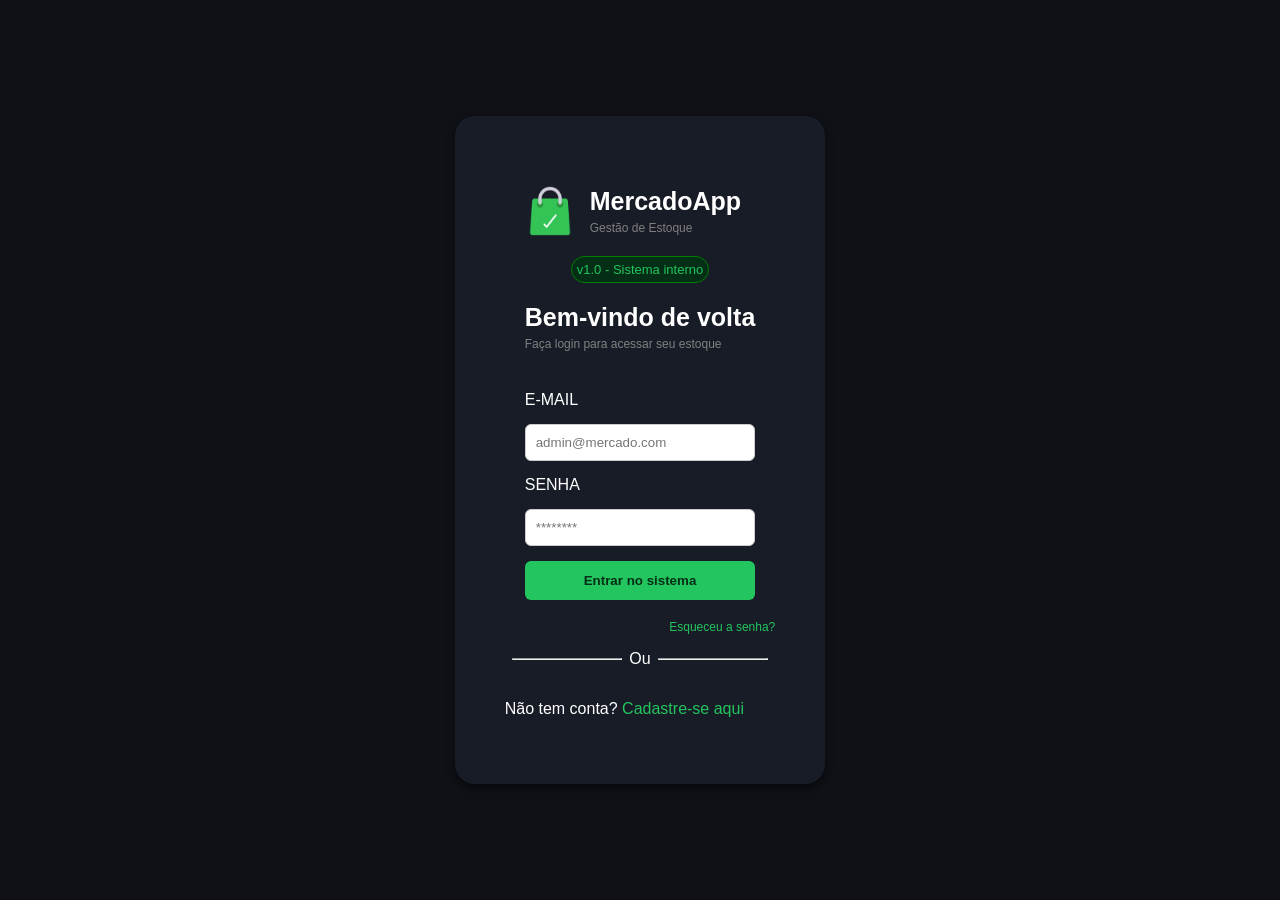
<file: front-end/login.html>
<!DOCTYPE html>
<html lang="pt-br">
<head>
    <meta charset="UTF-8">
    <meta name="viewport" content="width=device-width, initial-scale=1.0">
    <title>Login - MercadoApp</title>
    <link rel="stylesheet" href="style.css">
</head>
<body>
    <main>
        <div class="container">
            <img class="imagemCarrinho" src="imagens/bolsa-de-compras.png" alt="Sacola de compras">
            <div class="textos">
                <h1 class="titulo">MercadoApp</h1>
                <p class="subtitulo">Gestão de Estoque</p>
            </div>
        </div>

        <p id="versao">v1.0 - Sistema interno</p>

        <div class="divBoas">
            <h2 class="boasvindas">Bem-vindo de volta</h2>
            <p class="subboasvindas">Faça login para acessar seu estoque</p>
        </div>

        <form action="/criar">
            <label for="email">E-MAIL</label>
            <input type="email" id="email" name="email" placeholder="admin@mercado.com" required>
            <label for="senha">SENHA</label>
            <input type="password" id="senha" name="senha" placeholder="********" required>
            
            <button type="submit" id="botao">Entrar no sistema</button>
        </form>

        <p class="esqueceusenha"><a href="#">Esqueceu a senha?</a></p>

        <div class="linhas">
            <hr>
            <p>Ou</p>
            <hr>
        </div>

        <p>Não tem conta? <a href="#">Cadastre-se aqui</a></p>
    </main>

</body>
</html>
</file>
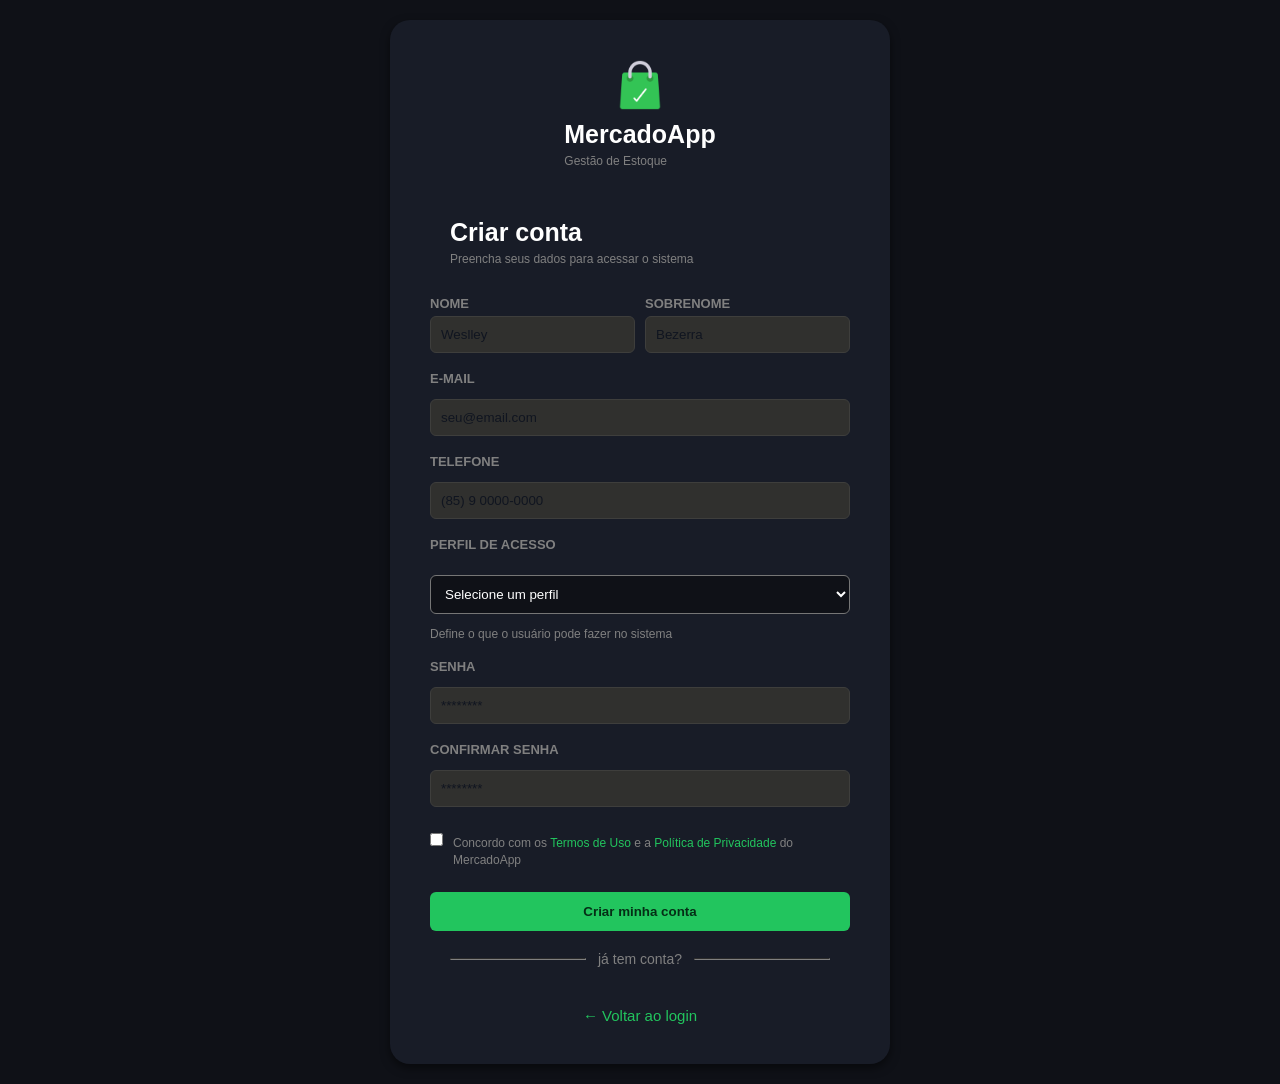
<file: front-end/telas/cadastro.html>
<!DOCTYPE html>
<html lang="pt-br">
<head>
    <meta charset="UTF-8">
    <meta name="viewport" content="width=device-width, initial-scale=1.0">
    <title>Cadastro - MercadoApp</title>
    <link rel="stylesheet" href="..\estilos/main.css">
    <link rel="stylesheet" href="..\estilos/cadastro.css">
</head>
<body>
    <main>
        <div class="container">
            <img class="imagemCarrinho" src="..\imagens/bolsa-de-compras.png" alt="Sacola de compras">
            <div class="textos">
                <h1 class="titulo">MercadoApp</h1>
                <p class="subtitulo">Gestão de Estoque</p>
            </div>
        </div>
        
        <div id="criarConta">
            <h2>Criar conta</h2>
            <p>Preencha seus dados para acessar o sistema</p>
        </div>

        <div id="formulario">
            <form action="">
                <div class="nome-container">
                    <div class="campo-nome">
                        <label for="nome">NOME</label>
                        <input type="text" name="nome" id="nome" placeholder="Weslley">
                    </div>
                    <div class="campo-sobrenome">
                        <label for="sobrenome">SOBRENOME</label>
                        <input type="text" name="sobrenome" id="sobrenome" placeholder="Bezerra">
                    </div>
                </div>

                <label for="email">E-MAIL</label>
                <input type="email" name="email" id="email" placeholder="seu@email.com">

                <label for="telefone">TELEFONE</label>
                <input type="tel" name="telefone" id="telefone" placeholder="(85) 9 0000-0000">

                <label for="perfis">PERFIL DE ACESSO</label>
                <select name="perfis" id="perfis">
                    <option value="" selected>Selecione um perfil</option>
                    <option value="">Administrador &mdash; acesso total</option>
                    <option value="">Gerente &mdash; sem exclusão</option>
                    <option value="">Operador &mdash; somente leitura e entrada</option>
                </select>
                <p id="perfilp">Define o que o usuário pode fazer no sistema</p>

                <label for="senha">SENHA</label>
                <input type="password" placeholder="********">
                
                <label for="senha">CONFIRMAR SENHA</label>
                <input type="password" placeholder="********">

                <div class="termos-container">
                    <input type="checkbox" class="caixa" id="aceito-termos">
                    <div class="termos">
                        <p>Concordo com os <a href="#">Termos de Uso</a> e a <a href="#">Política de Privacidade</a> do MercadoApp</p>
                    </div>
                </div>

                <button>Criar minha conta</button>

            </form>
        </div>

        <div class="linhas">
            <hr>
            <p>já tem conta?</p>
            <hr>
        </div>

        <a href="login.html" id="voltar">&larr; Voltar ao login</a>

    </main>
</body>
</html>
</file>
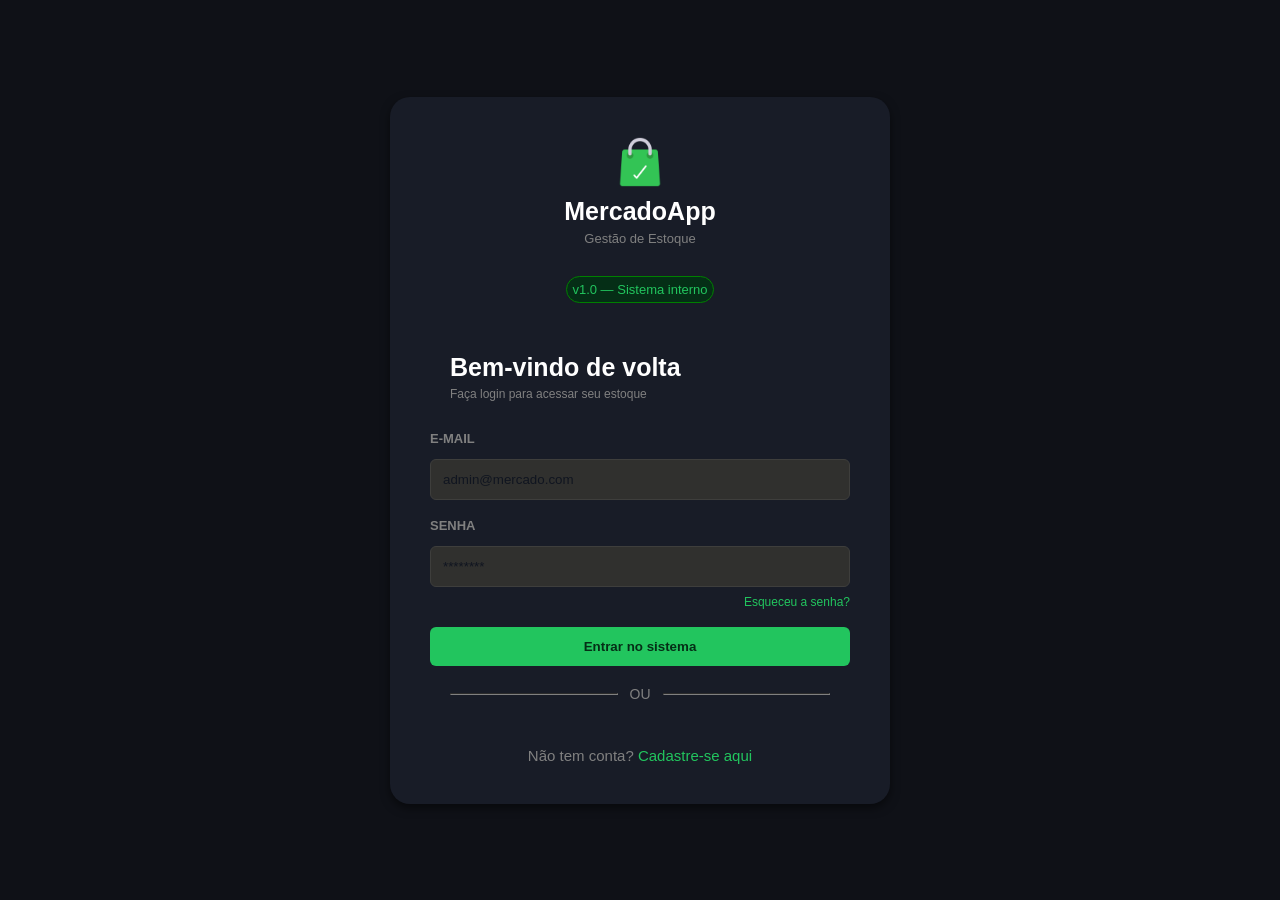
<file: front-end/telas/login.html>
<!DOCTYPE html>
<html lang="pt-br">
<head>
    <meta charset="UTF-8">
    <meta name="viewport" content="width=device-width, initial-scale=1.0">
    <title>Login - MercadoApp</title>
    <link rel="stylesheet" href="..\estilos/main.css">
    <link rel="stylesheet" href="..\estilos/login.css">
</head>
<body>
    <main>
        <div class="container">
            <img class="imagemCarrinho" src="..\imagens/bolsa-de-compras.png" alt="Sacola de compras">
            <div class="textos">
                <h1 class="titulo">MercadoApp</h1>
                <p class="subtitulo">Gestão de Estoque</p>
            </div>
        </div>

        <p id="versao">v1.0 &mdash; Sistema interno</p>

        <div id="entrar">
            <h2>Bem-vindo de volta</h2>
            <p>Faça login para acessar seu estoque</p>
        </div>

        <form action="/criar">
            <label for="email">E-MAIL</label>
            <input type="email" id="email" name="email" placeholder="admin@mercado.com" required>
            <label for="senha">SENHA</label>
            <input type="password" id="senha" name="senha" placeholder="********" required>

            <p class="esqueceusenha"><a href="#">Esqueceu a senha?</a></p>

            <button type="submit">Entrar no sistema</button>
        </form>

       

        <div class="linhas">
            <hr>
            <p>OU</p>
            <hr>
        </div>

        <p class="links-footer">Não tem conta? <a href="cadastro.html">Cadastre-se aqui</a></p>
    </main>

</body>
</html>
</file>
<file: front-end/style.css>
* {
    color: white;
    font-family: Arial, Helvetica, sans-serif;
}

body {
    display: flex;
    justify-content: center;
    align-items: center;
    min-height: 100vh;
    margin: 0;
    background-color: #0F1117;
}

main {
    display: flex;
    flex-direction: column;
    background-color: #181C27;
    max-width: 400px;
    padding: 50px;
    border-radius: 20px;
    box-shadow: 0 4px 10px rgba(0,0,0,0.5);
}

.container {
    display: flex;
    align-items: center;
    gap: 15px;
    padding: 20px;

}

.imagemCarrinho {
    width: 50px;
    height: auto;

}

.titulo {
    margin: 0;
    font-size: 25px;
}

.subtitulo {
    color: gray;
    margin: 5px 0 0 0;
    font-size: 12px;
}

#versao {
    color: #22C55E;
    background-color: #052E16;
    border: 1px solid green;
    border-radius: 20px;
    padding: 5px;
    margin: auto;
    font-size: small;
}

.divBoas {
    display: flex;
    align-items: flex-start;
    flex-direction: column;
    padding: 20px;
}

.boasvindas {
    margin: 0;
    font-size: 25px;
}

.subboasvindas {
    color: grey;
    font-size: 12px;
    margin: 5px 0 0 0;
}

form {
    display: flex;
    flex-direction: column;
    gap: 15px;
    max-width: 400px;
    padding: 20px;
    border-radius: 12px;
    width: 100%;
    box-sizing: border-box;
}

input {
    padding: 10px;
    border: 1px solid #ccc;
    border-radius: 6px;
    color: #181C27; /* Texto escuro para contraste com fundo branco */
    outline: none;
}

button {
    background-color: #22C55E;
    color: #052E16;
    font-weight: bold;
    padding: 12px;
    border: none;
    border-radius: 6px;
    cursor: pointer;
}

.esqueceusenha {
    text-align: end;
    margin: 0;
    font-size: 12px;
}

.linhas {
    display: flex;
    align-items: center;
    color: gray;
}

hr {
    width: 40%;
    color: gray;
}

a {
    color: #22C55E;
    text-decoration: none;
}
</file>
